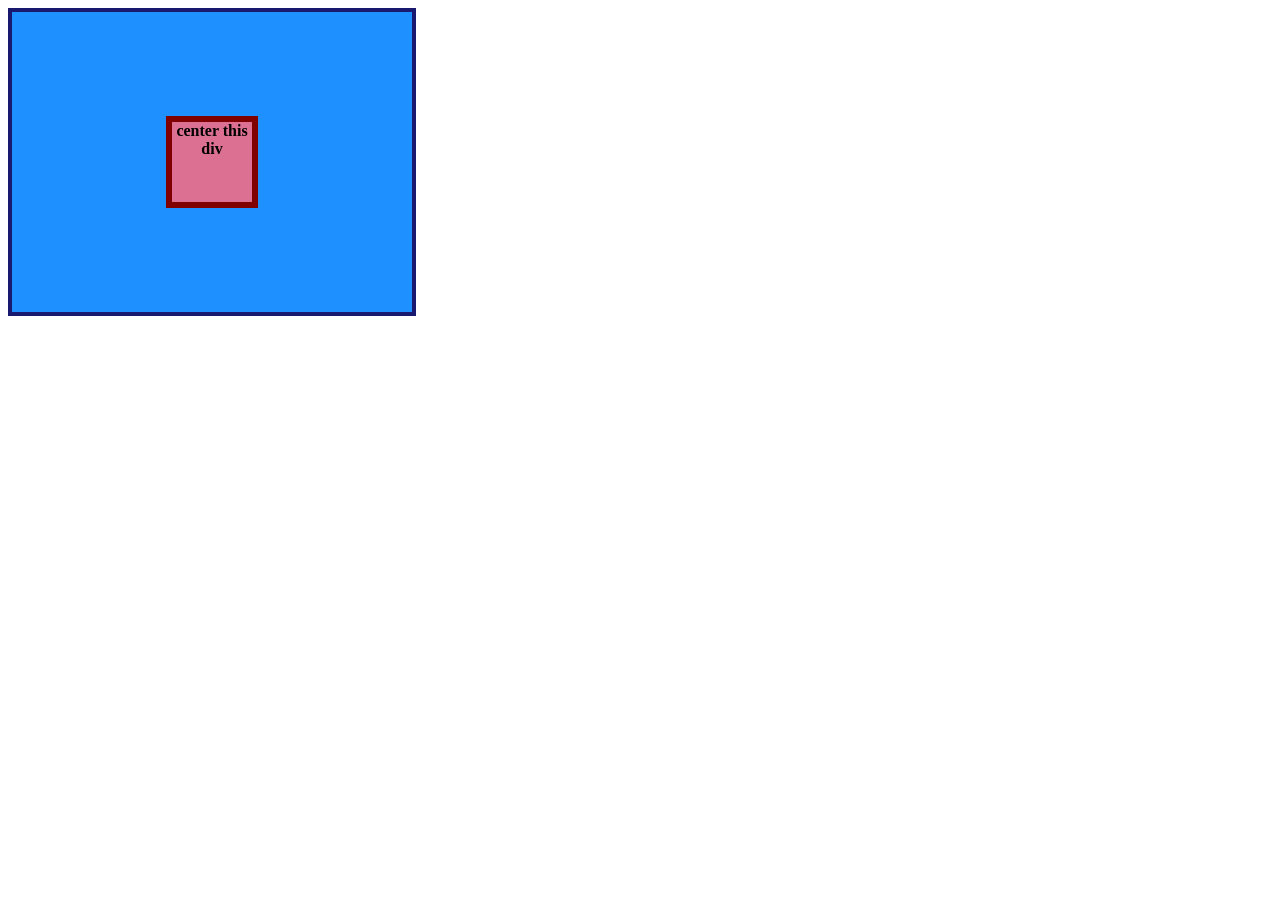
<file: 01-flex-center/index.html>
<!DOCTYPE html>
<html lang="en">
  <head>
    <meta charset="UTF-8">
    <meta http-equiv="X-UA-Compatible" content="IE=edge">
    <meta name="viewport" content="width=device-width, initial-scale=1.0">
    <title>CENTER THIS DIV</title>
    <link rel="stylesheet" href="style.css">
  </head>
  <body>
    <div class="container">
      <div class="box">center this div</div>
    </div>
  </body>
</html>
</file>
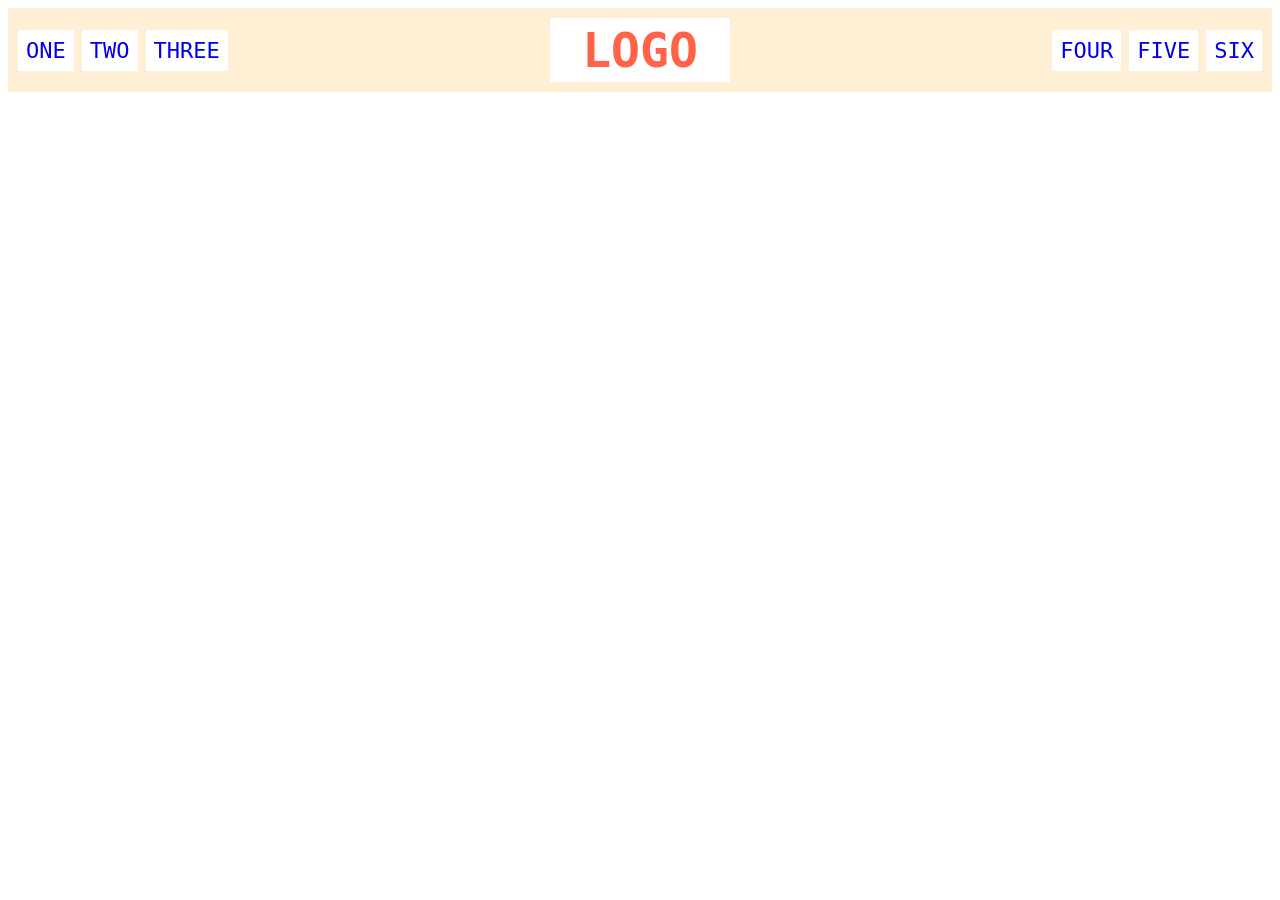
<file: 02-flex-header/index.html>
<!DOCTYPE html>
<html lang="en">
  <head>
    <meta charset="UTF-8">
    <meta http-equiv="X-UA-Compatible" content="IE=edge">
    <meta name="viewport" content="width=device-width, initial-scale=1.0">
    <title>Flex Header</title>
    <link rel="stylesheet" href="style.css">
  </head>
  <body>
    <div class="header">
      <div class="left-links">
        <ul>
          <li><a href="#">ONE</a></li>
          <li><a href="#">TWO</a></li>
          <li><a href="#">THREE</a></li>
        </ul>
      </div>
      <div class="logo">LOGO</div>
      <div class="right-links">
        <ul>
          <li><a href="#">FOUR</a></li>
          <li><a href="#">FIVE</a></li>
          <li><a href="#">SIX</a></li>
        </ul>
      </div>
    </div>
  </body>
</html>
</file>
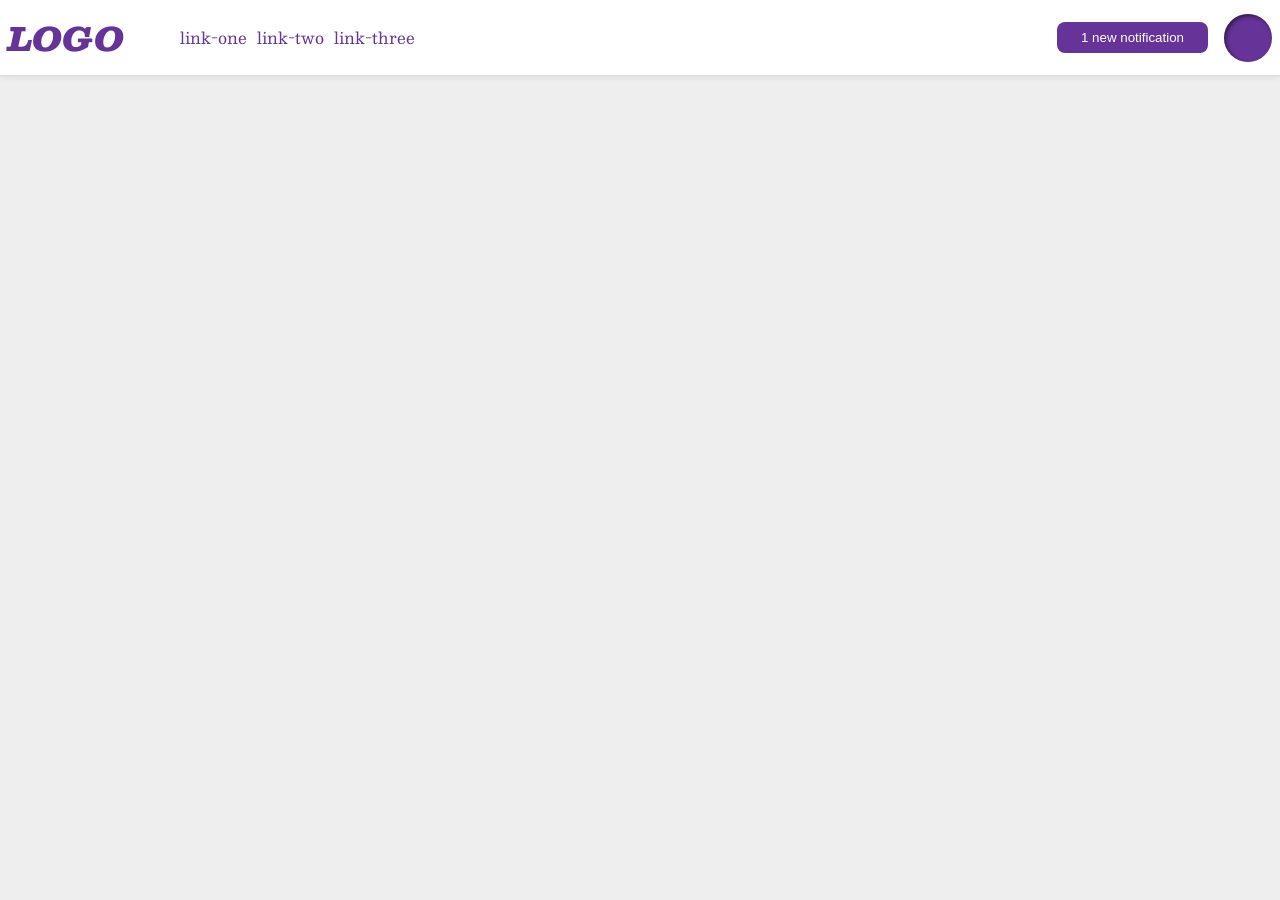
<file: 03-flex-header-2/index.html>
<!DOCTYPE html>
<html lang="en">
  <head>
    <meta charset="UTF-8">
    <meta http-equiv="X-UA-Compatible" content="IE=edge">
    <meta name="viewport" content="width=device-width, initial-scale=1.0">
    <title>Flex Header 2</title>
    <link rel="stylesheet" href="style.css">
  </head>
  <body>
    <div class="header">
      <div class="left">
        <div class="logo">
          LOGO
        </div>
        <ul class="links">
          <li><a href="https://google.com">link-one</a></li>
          <li><a href="https://google.com">link-two</a></li>
          <li><a href="https://google.com">link-three</a></li>
        </ul>
      </div>
      <div class="right">
        <button class="notifications">
          1 new notification
        </button>
        <div class="profile-image"></div>
      </div>
    </div>
  </body>
</html>
</file>
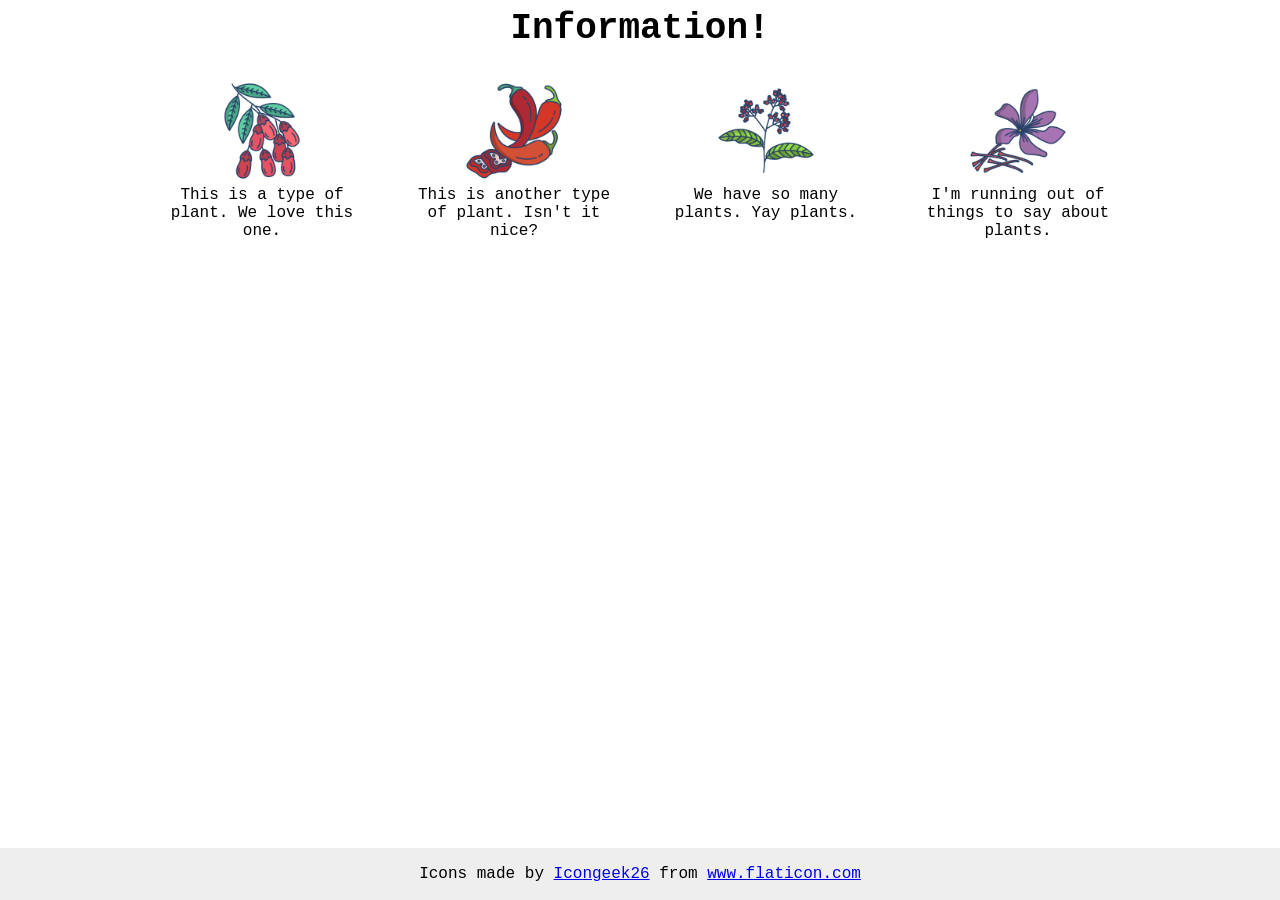
<file: 04-flex-information/index.html>
<!DOCTYPE html>
<html lang="en">
  <head>
    <meta charset="UTF-8">
    <meta http-equiv="X-UA-Compatible" content="IE=edge">
    <meta name="viewport" content="width=device-width, initial-scale=1.0">
    <title>Information</title>
    <link rel="stylesheet" href="style.css">
  </head>
  <body>
    <div class="title">Information!</div>

    <div class="container">
      <div class="info">
        <img src="./images/barberry.png" alt="barberry">
        <div class="text">This is a type of plant. We love this one.</div>
      </div>
      <div class="info">
        <img src="./images/chilli.png" alt="chili">
        <div class="text">This is another type of plant. Isn't it nice?</div>
      </div>
      <div class="info">
        <img src="./images/pepper.png" alt="pepper">
        <div class="text">We have so many plants. Yay plants.</div>
      </div>
      <div class="info">
        <img src="./images/saffron.png" alt="saffron">
        <div class="text">I'm running out of things to say about plants.</div>
      </div>
    </div>

    <!-- disregard this section, it's here to give attribution to the creator of these icons -->
    <div class="footer">
      <div>Icons made by <a href="https://www.flaticon.com/authors/icongeek26" title="Icongeek26">Icongeek26</a> from <a href="https://www.flaticon.com/" title="Flaticon">www.flaticon.com</a></div>
    </div>
  </body>
</html>
</file>
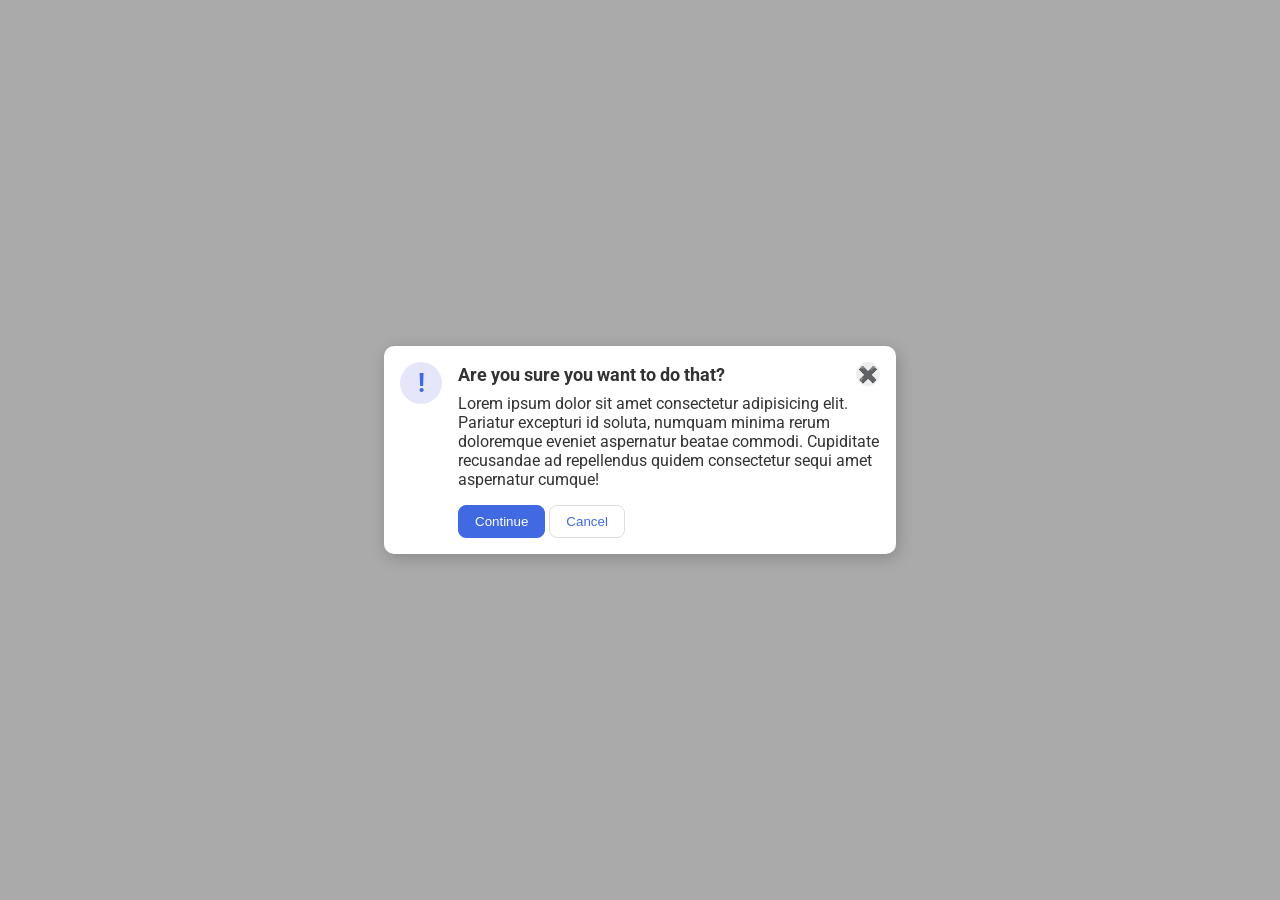
<file: 05-flex-modal/index.html>
<!DOCTYPE html>
<html lang="en">
  <head>
    <meta charset="UTF-8">
    <meta http-equiv="X-UA-Compatible" content="IE=edge">
    <meta name="viewport" content="width=device-width, initial-scale=1.0">
    <link rel="stylesheet" href="style.css">
    <title>Modal</title>
  </head>
  <body>
    <div class="modal">
      <div class="icon">!</div>
      <div class="container">
        <div class="header">Are you sure you want to do that?
          <button class="close-button">✖️</button>
        </div>
        <div class="text">Lorem ipsum dolor sit amet consectetur adipisicing elit. Pariatur excepturi id soluta, numquam minima rerum doloremque eveniet aspernatur beatae commodi. Cupiditate recusandae ad repellendus quidem consectetur sequi amet aspernatur cumque!</div>
        <button class="continue">Continue</button>
        <button class="cancel">Cancel</button>
      </div>
    </div>
  </body>
</html>
</file>
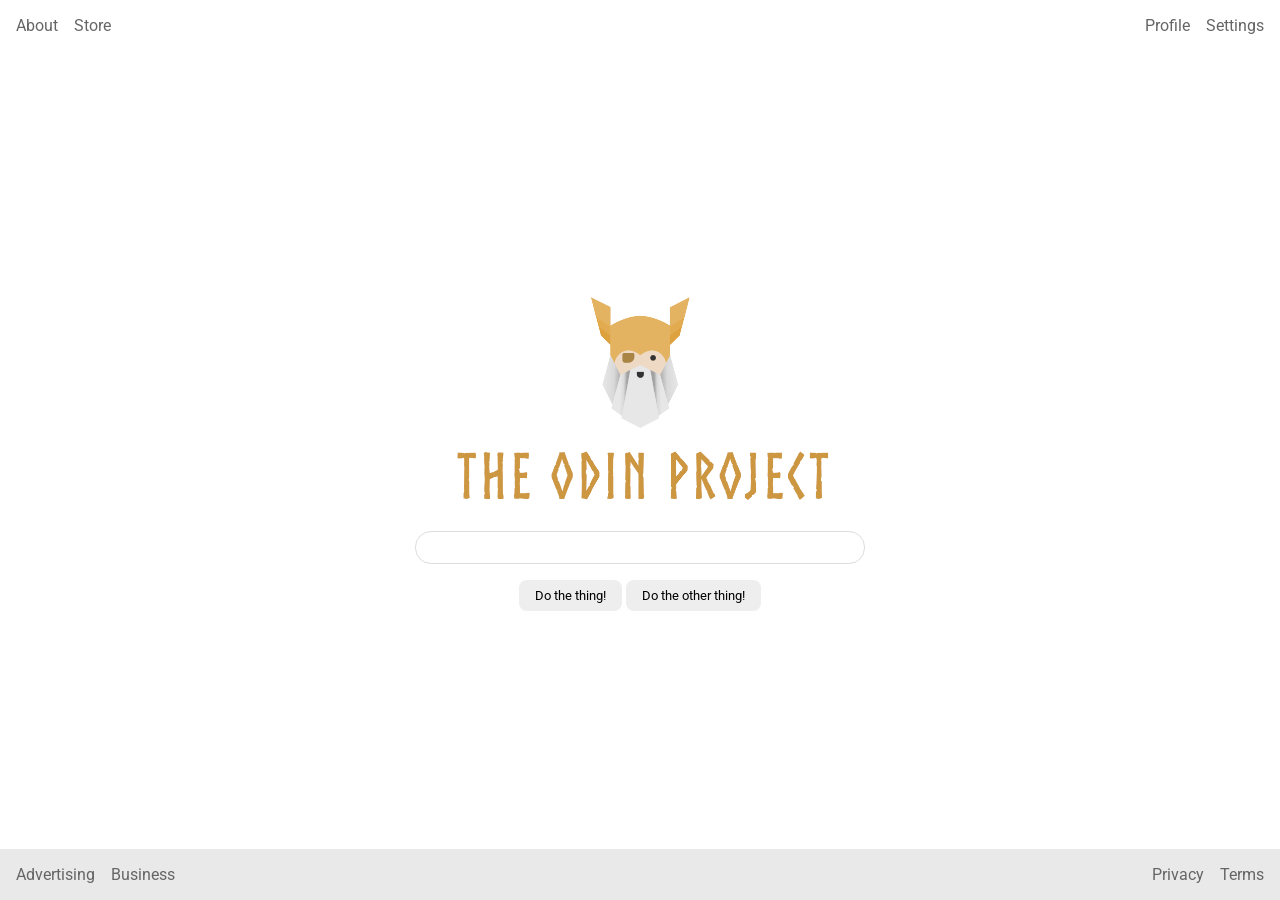
<file: 06-flex-layout/index.html>
<!DOCTYPE html>
<html lang="en">
  <head>
    <meta charset="UTF-8">
    <meta http-equiv="X-UA-Compatible" content="IE=edge">
    <meta name="viewport" content="width=device-width, initial-scale=1.0">
    <title>LAYOUT</title>
    <link rel="stylesheet" href="style.css">
  </head>
  <body>
    <div class="header">
      <ul class="left-links">
        <li><a href="#">About</a></li>
        <li><a href="#">Store</a></li>
      </ul>
      <ul class="right-links">
        <li><a href="#">Profile</a></li>
        <li><a href="#">Settings</a></li>
      </ul>
    </div>
    <div class="content">
      <img src="./images/logo.png" alt="Project logo. Represents odin with the project name.">
      <div class="input">
        <input type="text">
      </div>
      <div class="buttons">
        <button>Do the thing!</button>
        <button>Do the other thing!</button>
      </div>
    </div>
    <div class="footer">
      <ul class="left-links">
        <li><a href="#">Advertising</a></li>
        <li><a href="#">Business</a></li>
      </ul>
      <ul class="right-links">
        <li><a href="#">Privacy</a></li>
        <li><a href="#">Terms</a></li>
      </ul>
    </div>
  </body>
</html>
</file>
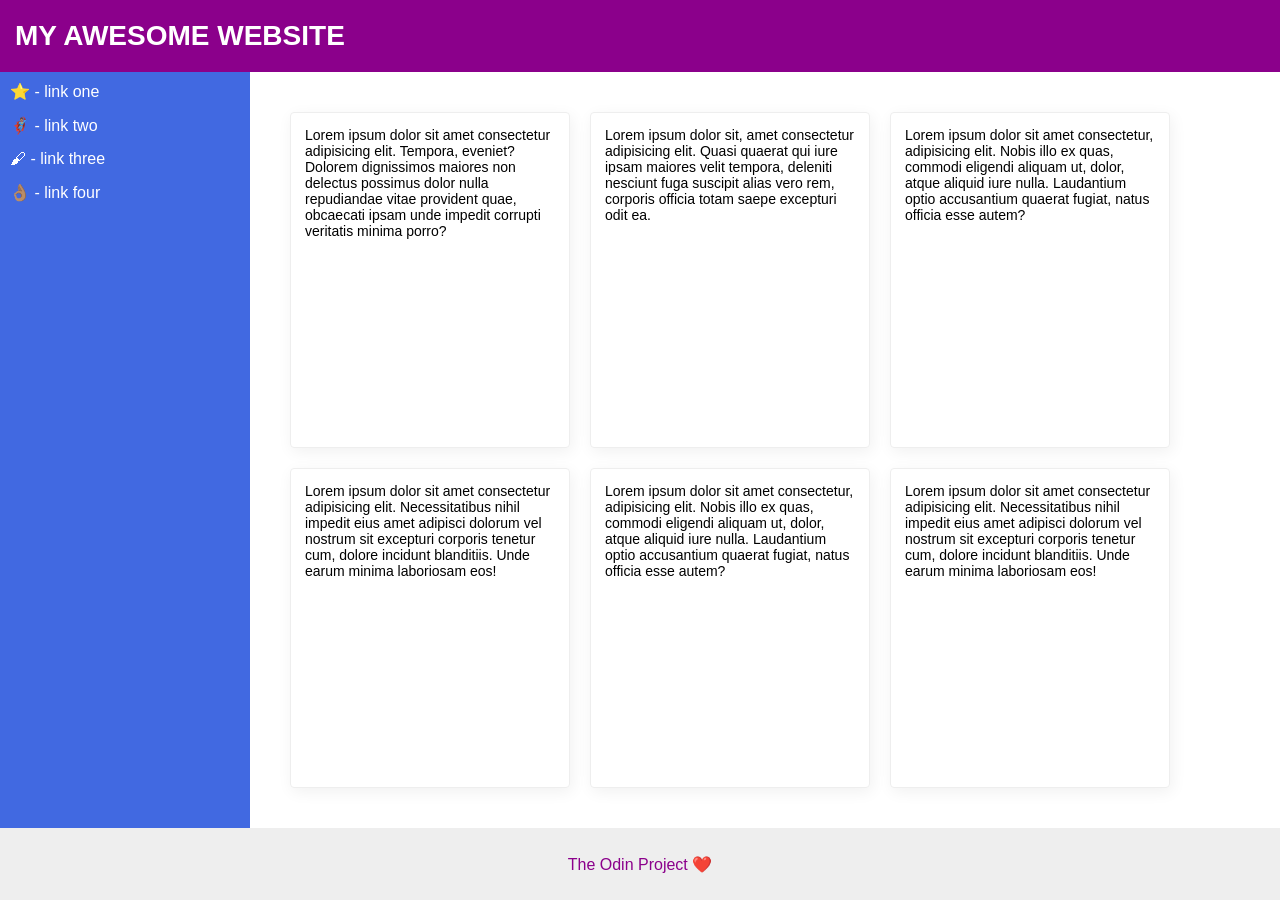
<file: 07-flex-layout-2/index.html>
<!DOCTYPE html>
<html lang="en">
  <head>
    <meta charset="UTF-8">
    <meta http-equiv="X-UA-Compatible" content="IE=edge">
    <meta name="viewport" content="width=device-width, initial-scale=1.0">
    <title>The Holy Grail</title>
    <link rel="stylesheet" href="style.css">
  </head>
  <body>
    <div class="header">
      MY AWESOME WEBSITE
    </div>
    <div class="body">
      <div class="sidebar">
        <ul>
          <li><a href="#">⭐️ - link one</a></li>
          <li><a href="#">🦸🏽‍♂️ - link two</a></li>
          <li><a href="#">🖌 - link three</a></li>
          <li><a href="#">👌🏽 - link four</a></li>
        </ul>
      </div>
      <div class="container">
        <div class="card">Lorem ipsum dolor sit amet consectetur adipisicing elit. Tempora, eveniet? Dolorem dignissimos maiores non delectus possimus dolor nulla repudiandae vitae provident quae, obcaecati ipsam unde impedit corrupti veritatis minima porro?</div>
        <div class="card">Lorem ipsum dolor sit, amet consectetur adipisicing elit. Quasi quaerat qui iure ipsam maiores velit tempora, deleniti nesciunt fuga suscipit alias vero rem, corporis officia totam saepe excepturi odit ea.</div>
        <div class="card">Lorem ipsum dolor sit amet consectetur, adipisicing elit. Nobis illo ex quas, commodi eligendi aliquam ut, dolor, atque aliquid iure nulla. Laudantium optio accusantium quaerat fugiat, natus officia esse autem?</div>
        <div class="card">Lorem ipsum dolor sit amet consectetur adipisicing elit. Necessitatibus nihil impedit eius amet adipisci dolorum vel nostrum sit excepturi corporis tenetur cum, dolore incidunt blanditiis. Unde earum minima laboriosam eos!</div>
        <div class="card">Lorem ipsum dolor sit amet consectetur, adipisicing elit. Nobis illo ex quas, commodi eligendi aliquam ut, dolor, atque aliquid iure nulla. Laudantium optio accusantium quaerat fugiat, natus officia esse autem?</div>
        <div class="card">Lorem ipsum dolor sit amet consectetur adipisicing elit. Necessitatibus nihil impedit eius amet adipisci dolorum vel nostrum sit excepturi corporis tenetur cum, dolore incidunt blanditiis. Unde earum minima laboriosam eos!</div>
      </div>
    </div>
    <div class="footer">
      The Odin Project ❤️
    </div>
  </body>
</html>
</file>
<file: 01-flex-center/style.css>
.container {
    background: dodgerblue;
    border: 4px solid midnightblue;
    width: 400px;
    height: 300px;
    display: flex;
    justify-content: center;
    align-items: center;
  }
  
  .box {
    background: palevioletred;
    font-weight: bold;
    text-align: center;
    border: 6px solid maroon;
    width: 80px;
    height: 80px;
  }
</file>
<file: 02-flex-header/style.css>
.header  {
    font-family: monospace;
    background: papayawhip;
    display: flex;
    justify-content: space-between;
    align-items: center;
    padding: 10px;
  }
  
  .logo {
    font-size: 48px;
    font-weight: 900;
    color: tomato;
    background: white;
    padding: 4px 32px;
  }
  
  ul {
    /* this removes the dots on the list items*/
    list-style-type: none;
    display: flex;
    gap: 8px;
    margin: 0;
    padding: 0;
  }
  
  a {
    font-size: 22px;
    background: white;
    padding: 8px;
    /* this removes the line under the links */
    text-decoration: none;
  }
</file>
<file: 03-flex-header-2/style.css>
@import url('https://fonts.googleapis.com/css2?family=Besley:ital,wght@0,400;1,900&display=swap');

body {
  margin: 0;
  background: #eee;
  font-family: Besley, serif;
}

.header {
  display: flex;
  justify-content: space-between;
  padding: 8px;
  background: white;
  border-bottom: 1px solid #ddd;
  box-shadow: 0 0 8px rgba(0,0,0,.1);
}

.profile-image {
  background: rebeccapurple;
  box-shadow: inset 2px 2px 4px rgba(0,0,0,.5);
  border-radius: 50%;
  width: 48px;
  height: 48px;
}

.logo {
  color: rebeccapurple;
  font-size: 32px;
  font-weight: 900;
  font-style: italic;
}

button {
  border: none;
  border-radius: 8px;
  background: rebeccapurple;
  color: white;
  padding: 8px 24px;
  margin-left: auto;
}

a {
  /* this removes the line under our links */
  text-decoration: none;
  color: rebeccapurple;
}

ul {
  list-style-type: none;
  display: flex;
  gap: 10px;
}

.left, .right {
  display: flex;
  align-items: center;
  gap: 16px;
}
</file>
<file: 04-flex-information/style.css>
body {
    text-align: center;
    font-family: 'Courier New', Courier, monospace;
  }
  
  img {
    width: 100px;
    height: 100px;
  }
  
  .title {
    margin-bottom: 32px;
    font-size: 36px;
    font-weight: 900;
  }
  
  /* do not edit this footer */
  .footer {
    position: fixed;
    bottom: 0;
    left: 0;
    right: 0;
    height: 52px;
    display: flex;
    align-items: center;
    justify-content: center;
    background: #eee;
  }

  .container {
    display: flex;
    justify-content: center;
    gap: 52px;
  }
  
  .info {
    max-width: 200px;
  }
</file>
<file: 05-flex-modal/style.css>
@import url('https://fonts.googleapis.com/css2?family=Roboto:wght@400;700&display=swap');

html, body {
  height: 100%;
}

.header {
  display: flex;
  align-items: center;
  justify-content: space-between;
  font-size: 18px;
  font-weight: 700;
  margin-bottom: 8px;
}

.text {
  margin-bottom: 16px;
}

body {
  font-family: Roboto, sans-serif;
  margin: 0;
  background: #aaa;
  color: #333;
  display: flex;
  align-items: center;
  justify-content: center;
}

.modal {
  display: flex;
  gap: 16px;
  padding: 16px;
  background: white;
  width: 480px;
  border-radius: 10px;
  box-shadow: 2px 4px 16px rgba(0,0,0,.2);
}

.icon {
  color: royalblue;
  font-size: 26px;
  font-weight: 700;
  background: lavender;
  width: 42px;
  height: 42px;
  border-radius: 50%;
  display: flex;
  align-items: center;
  justify-content: center;
  flex-shrink: 0;
}

.close-button {
  background: #eee;
  border-radius: 50%;
  color: #888;
  font-weight: 400;
  font-size: 16px;
  height: 24px;
  width: 24px;
  display: flex;
  align-items: center;
  justify-content: center;
  border: 1px solid #eee;
  padding: 0;
}

button {
  cursor: pointer;
  padding: 8px 16px;
  border-radius: 8px;
}

button.continue {
  background: royalblue;
  border: 1px solid royalblue;
  color: white;
}

button.cancel {
  background: white;
  border: 1px solid #ddd;
  color: royalblue;
}
</file>
<file: 06-flex-layout/style.css>
@import url('https://fonts.googleapis.com/css2?family=Roboto:wght@400;700&display=swap');

body {
  height: 100vh;
  margin: 0;
  overflow: hidden;
  font-family: Roboto, sans-serif;
  display: flex;
  flex-direction: column;
}

img {
  width: 600px;
}

button {
  font-family: Roboto, sans-serif;
  border: none;
  border-radius: 8px;
  background: #eee;
  padding: 8px 16px;
}

input {
  border: 1px solid #ddd;
  border-radius: 16px;
  padding: 8px 24px;
  width: 400px;
}

.content {
  flex: 1;
  display: flex;
  align-items: center;
  justify-content: center;
  flex-direction: column;
  gap: 16px;
}

a {
  color: #656565;
  text-decoration: none;
}

.header, .footer {
  display: flex;
  justify-content: space-between;
  padding: 16px;
}

.footer {
  background: #e9e9e9;
}

ul {
  display: flex;
  list-style: none;
  margin: 0;
  padding: 0;
  gap: 16px
}
</file>
<file: 07-flex-layout-2/style.css>
body {
    font-family: -apple-system, BlinkMacSystemFont, 'Segoe UI', Roboto, Oxygen, Ubuntu, Cantarell, 'Open Sans', 'Helvetica Neue', sans-serif;
    margin: 0;
    min-height: 100vh;
    display: flex;
    flex-direction: column;
  }
  
  .header {
    height: 72px;
    background: darkmagenta;
    color: white;
    display: flex;
    align-items: center;
    padding: 0 15px;
    font-size: 28px;
    font-weight: 900;
  }
  
  .body {
    flex: 1;
    display: flex;
  }
  
  .footer {
    height: 72px;
    background: #eee;
    color: darkmagenta;
  }
  
  .sidebar {
    width: 250px;
    background: royalblue;
    box-sizing: border-box;
    flex-shrink: 0;
    padding: 10px;
  }
  
  .container {
    padding: 40px;
    display: flex;
    flex-wrap: wrap;
    gap: 20px;
  }
  
  .card {
    border: 1px solid #eee;
    box-shadow: 2px 4px 16px rgba(0,0,0,.06);
    border-radius: 4px;
    padding: 14px;
    width: 250px;
    font-size: 14px;
  }
  
  ul {
    list-style-type: none;
    margin: 0;
    padding: 0;
  }
  
  li {
    margin-bottom: 15px;
  }
  
  a {
    color: white;
    text-decoration: none;
  }
  
  .footer {
    display: flex;
    align-items: center;
    justify-content: center;
  }
</file>
